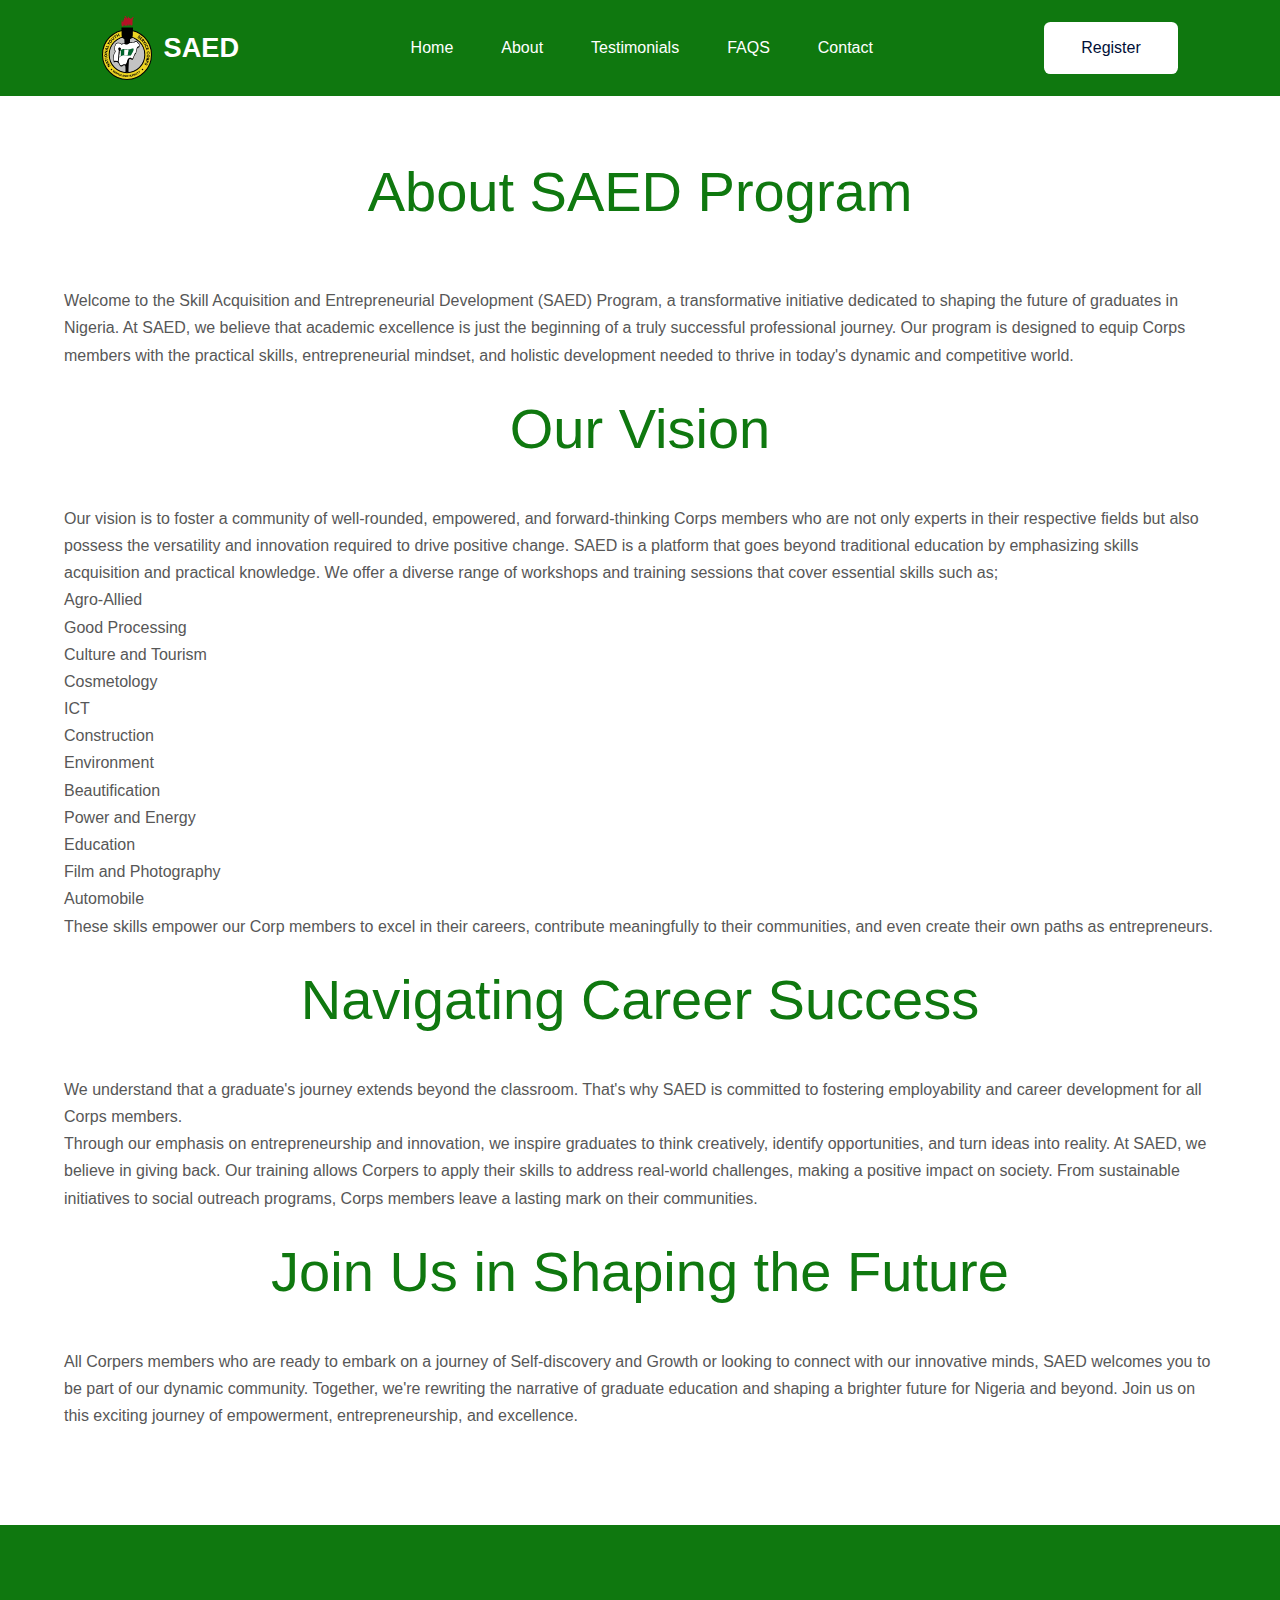
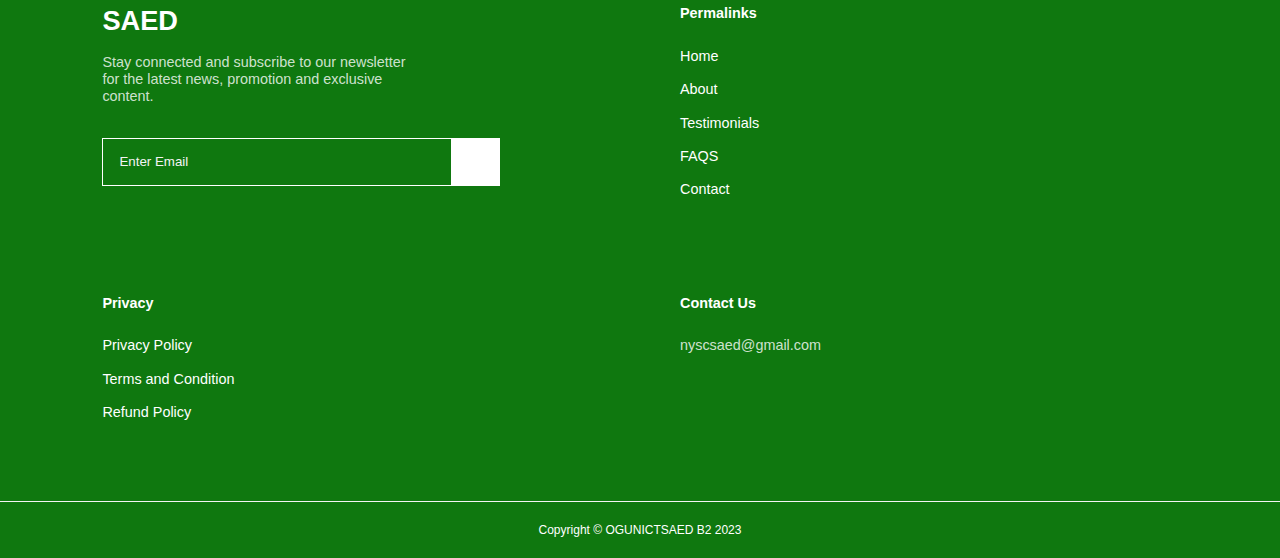
<file: about.html>
<!DOCTYPE html>
<html lang="en">
<head>
    <meta charset="UTF-8">
    <meta name="viewport" content="width=device-width, initial-scale=1.0">
    <title>About Page</title>
    <link rel="stylesheet" href="style.css">
    <link rel="stylesheet" href="about.css">
</head>
<body>
    <nav>
        <div class="container nav__container">
         <a href="index.html" class="nav__logo" >
             
             <img src="nysclogo.svg" alt="" class="nysclogo">
             
             <h3>SAED</h3></a>
         <ul class="nav__items">
             <li><a href="index.html">Home</a></li>
             <li><a href="index.html#about">About</a></li>
             <li><a href="index.html#testimonials">Testimonials</a></li>
             <li><a href="index.html#faqs">FAQS</a></li>
             <li><a href="contact.html">Contact</a></li>
         </ul>
 
 
        
 
         <div class="nav__signin-signup">
 
             <a href="/Register.html" class="btn">Register</a>
         </div>
 
 
         <button id="menu-btn"><i class="uil uil-bars"></i></button>
         <button id="close-btn"><i class="uil uil-multiply"></i></button>
        </div> 
     </nav>
    <section class="about-main">
        <div class="about-content">
        <h1 class="about__title">About SAED Program</h1>
        <p>Welcome to the Skill Acquisition and Entrepreneurial Development (SAED) Program, a transformative initiative dedicated to shaping the future of graduates in Nigeria.
        At SAED, we believe that academic excellence is just the beginning of a truly successful professional journey. 
        Our program is designed to equip Corps members  with the practical skills, entrepreneurial mindset, and holistic development needed to thrive in today's dynamic and competitive world.</p>
        
        <h2 class="about__title">Our Vision</h2>
        <p>Our vision is to foster a community of well-rounded, empowered, and forward-thinking Corps members who are not only experts in their respective fields but also possess the versatility and innovation required to drive positive change.
        SAED is a platform that goes beyond traditional education by emphasizing skills acquisition and practical knowledge. 
        We offer a diverse range of workshops and training sessions that cover essential skills such as;
        <ul style="">
         <li >Agro-Allied</li>
        <li>Good Processing</li>
        <li>Culture and Tourism</li>
        <li>Cosmetology</li>
        <li>ICT</li>
        <li>Construction</li>
        <li>Environment</li>
        <li>Beautification</li>
        <li>Power and Energy</li>
        <li>Education</li>
        <li>Film and Photography</li>
        <li>Automobile</li>
        </ul>
        
        These skills empower our Corp members to excel in their careers, contribute meaningfully to their communities, and even create their own paths as entrepreneurs.</p>
        <h2 class="about__title">Navigating Career Success</h2>
        <p>We understand that a graduate's journey extends beyond the classroom. That's why SAED is committed to fostering employability and career development for all Corps members.
        <br>
        Through our emphasis on entrepreneurship and innovation, we inspire graduates to think creatively, identify opportunities, and turn ideas into reality. 
        At SAED, we believe in giving back. 
        Our training allows Corpers to apply their skills to address real-world challenges, making a positive impact on society. From sustainable initiatives to social outreach programs, Corps members leave a lasting mark on their communities.</p>
        
        <h2 class="about__title">Join Us in Shaping the Future</h2>
        <p>All Corpers members who are ready to embark on a journey of Self-discovery and Growth or looking to connect with our innovative minds, SAED welcomes you to be part of our dynamic community.
        Together, we're rewriting the narrative of graduate education and shaping a brighter future for Nigeria and beyond.
        Join us on this exciting journey of empowerment, entrepreneurship, and excellence.</p>
    </div>
        </section>

        <footer>
            <div class="container footer__container">
                    <div class="footer__1">
                            <a href="index.html" class="footer__logo"><h3>SAED</h3></a>
           
                        <p>Stay connected and subscribe to our newsletter for the latest news, promotion and exclusive content.</p>
                        <div class="footer__subscribe">
                            <input type="emal" placeholder="Enter Email" required>
                            <button type="submit"><i class="uil uil-arrow-right"></i></button>
                        </div>
                    </div>
                    <div class="footer__2">
                        <h4>Permalinks</h4>
                        <ul class="permalinks">
                            <li><a href="index.html">Home</a></li>
                            <li><a href="#about">About</a></li>
                            <li><a href="#testimonials">Testimonials</a></li>
                            <li><a href="#faqs">FAQS</a></li>
                            <li><a href="contact.html">Contact</a></li>
                        </ul>
                    </div>
                    <div class="footer__3">
                        <h4>Privacy</h4>
                        <ul class="privacy">
                            <li><a href="#">Privacy Policy</a></li>
                            <li><a href="#">Terms and Condition </a></li>
                            <li><a href="#">Refund Policy</a></li>
                        </ul>
                    </div>
                    <div class="footer__4">
                        <h4>Contact Us</h4>
                        <p>nyscsaed@gmail.com</p>
                        <ul class="footer__socials">
                            <li><a href="#"><i class="uil uil-facebook-f"></i></a></li>

                            <li><a href="#"><i class="uil uil-instagram-alt"></i></a></li>

                            <li><a href="#"><i class="uil uil-twitter"></i></a></li>

                             <li><a href="#"><i class="uil uil-linkedin-alt"></i></a></li>
                        </ul>
                    </div>
                </div>
                 <div class="copyright">
                        <small>Copyright &copy; OGUNICTSAED B2 2023</small>
                    </div>
              </footer>
        
</body>
</html>
</file>
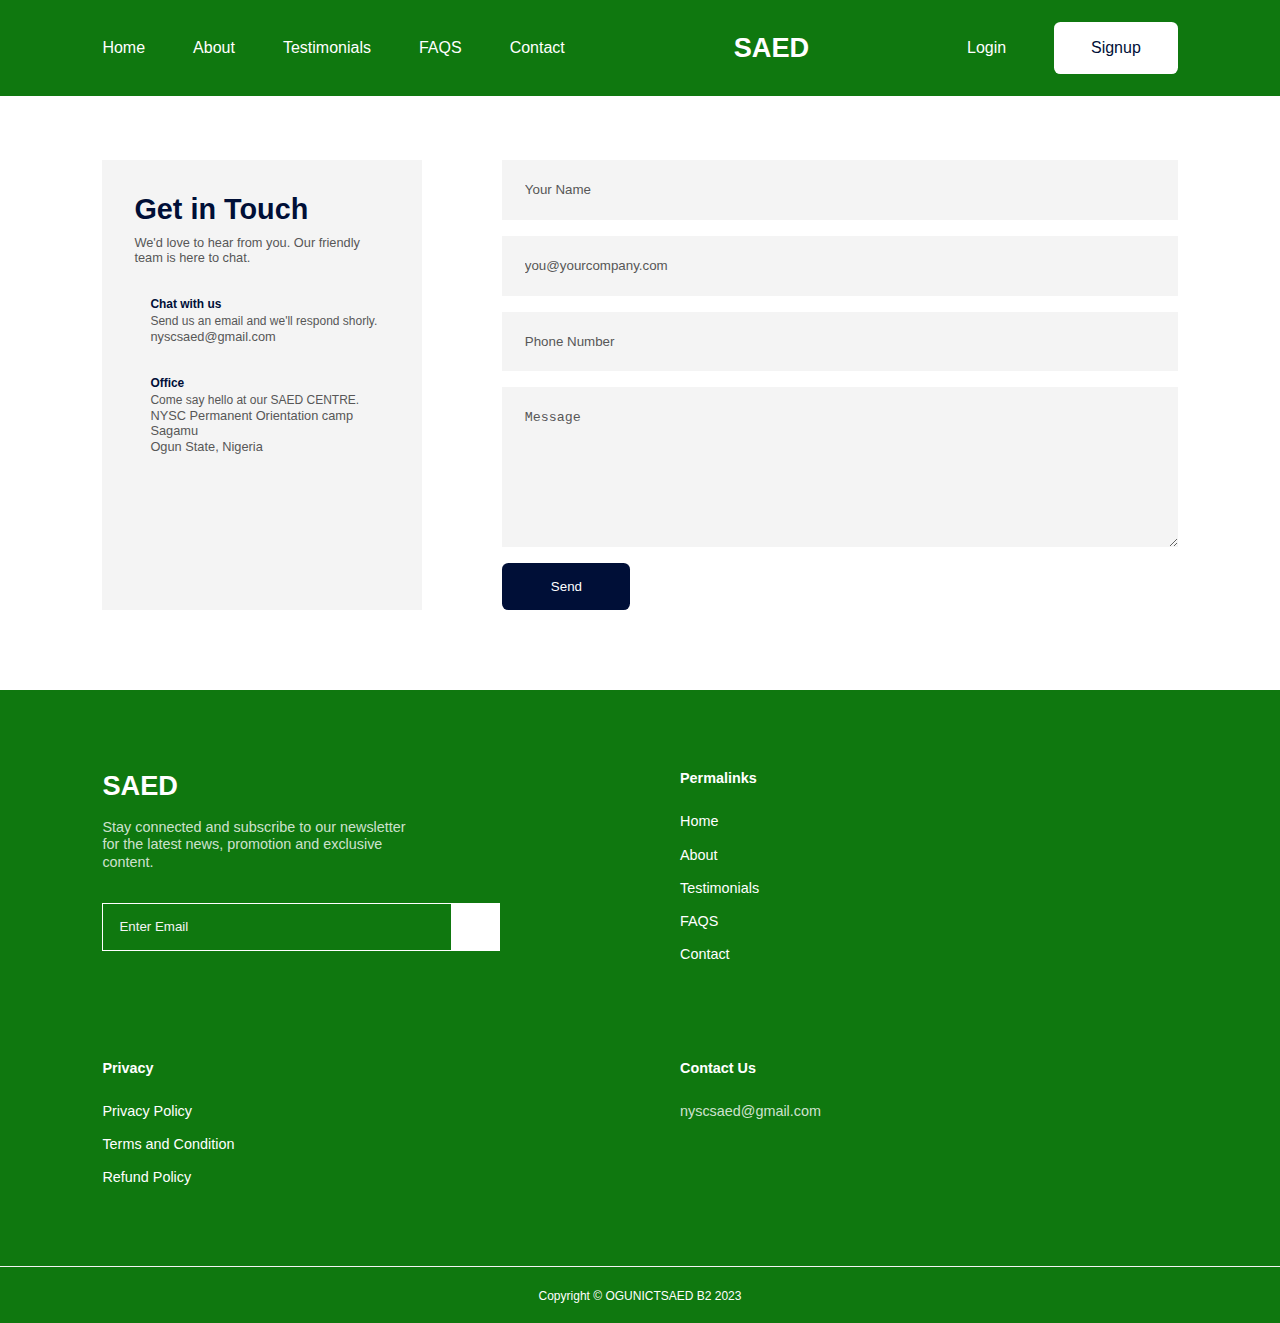
<file: contact.html>
<!DOCTYPE html>
<html lang="en">
<head>
    <meta charset="UTF-8">
    <meta http-equiv="X-UA-Compatible" content="IE=edge">
    <meta name="viewport" content="width=device-width, initial-scale
    =1.0">
    <title>Website </title>
    <link rel="stylesheet" href="style.css">
    <link rel="stylesheet" href="contact.css">
    <link rel="stylesheet" href="https://unicons.iconscount.com/release/v2.1.6/css/unicons.com">
   

    <!-- iconscount cdn -->
    <link rel="stylesheet" ... href="https://unicons.iconscout.com/release/v4.0.0/css/line.css">
    
</head>
<body>
    <nav>
       <div class="container nav__container">
        <ul class="nav__items">
            <li><a href="index.html">Home</a></li>
            <li><a href="index.html#about">About</a></li>
            <li><a href="index.html#testimonials">Testimonials</a></li>
            <li><a href="index.html#faqs">FAQS</a></li>
            <li><a href="contact.html">Contact</a></li>
        </ul>
        


        <a href="index.html" class="nav__logo" > <h3>SAED</h3></a>

        <div class="nav__signin-signup">
            <a href="#">Login</a>
            <a href="#" class="btn">Signup</a>
        </div>


        <button id="menu-btn"><i class="uil uil-bars"></i></button>
        <button id="close-btn"><i class="uil uil-multiply"></i></button>
       </div> 
    </nav>

    <!--=================================== END OF NAVBAR ======================================  -->


        <div id="contact">
            <div class="container">
                <aside>
                    <h4>Get in Touch</h4>
                    <p>We'd love to hear from you. Our friendly team is here to chat.</p>
                    <div class="info">
                        <article>
                        <span class="icon"><i class="uil uil-envelope"></i></span>
                        <div class="details">
                            <h5>Chat with us</h5>
                            <small> Send us an email and we'll respond shorly.</small>
                            <p>nyscsaed@gmail.com</p>
                        </div>
                        </article>
                        <article>
                        <span class="icon"><i class="uil uil-map-marker"></i></span>
                        <div class="details">
                            <h5>Office</h5>
                            <small> Come say hello at our SAED CENTRE.</small>
                            <p>NYSC Permanent Orientation camp Sagamu</p>
                            <p>Ogun State, Nigeria</p>
                        </div>
                        </article>
                       
                    </div>
                </aside>


                <form action="#" method="POST">
                    <input type="text" name="Name" placeholder="Your Name"  required>
                    <input type="emial" name="Email Address" placeholder="you@yourcompany.com" required>
                    <input type="number" name="Phone Number" placeholder="Phone Number" required>
                    <textarea name="Message"  rows="10" placeholder="Message" required></textarea>
                    <button type="submit" class="btn">Send</button>
                </form>
            </div>
        </div>






        <footer>
            <div class="container footer__container">
                    <div class="footer__1">
                            <a href="index.html" class="footer__logo"><h3>SAED</h3></a>
           
                        <p>Stay connected and subscribe to our newsletter for the latest news, promotion and exclusive content.</p>
                        <div class="footer__subscribe">
                            <input type="emal" placeholder="Enter Email" required>
                            <button type="submit"><i class="uil uil-arrow-right"></i></button>
                        </div>
                    </div>
                    <div class="footer__2">
                        <h4>Permalinks</h4>
                        <ul class="permalinks">
                            <li><a href="index.html">Home</a></li>
                            <li><a href="#about">About</a></li>
                            <li><a href="#testimonials">Testimonials</a></li>
                            <li><a href="#faqs">FAQS</a></li>
                            <li><a href="contact.html">Contact</a></li>
                        </ul>
                    </div>
                    <div class="footer__3">
                        <h4>Privacy</h4>
                        <ul class="privacy">
                            <li><a href="#">Privacy Policy</a></li>
                            <li><a href="#">Terms and Condition </a></li>
                            <li><a href="#">Refund Policy</a></li>
                        </ul>
                    </div>
                    <div class="footer__4">
                        <h4>Contact Us</h4>
                        <p>nyscsaed@gmail.com</p>
                        <ul class="footer__socials">
                            <li><a href="#"><i class="uil uil-facebook-f"></i></a></li>

                            <li><a href="#"><i class="uil uil-instagram-alt"></i></a></li>

                            <li><a href="#"><i class="uil uil-twitter"></i></a></li>

                             <li><a href="#"><i class="uil uil-linkedin-alt"></i></a></li>
                        </ul>
                    </div>
                </div>
                 <div class="copyright">
                        <small>Copyright &copy; OGUNICTSAED B2 2023</small>
                    </div>
              </footer>

      <script src="./main.js"></script>
</body>
</html>
</file>
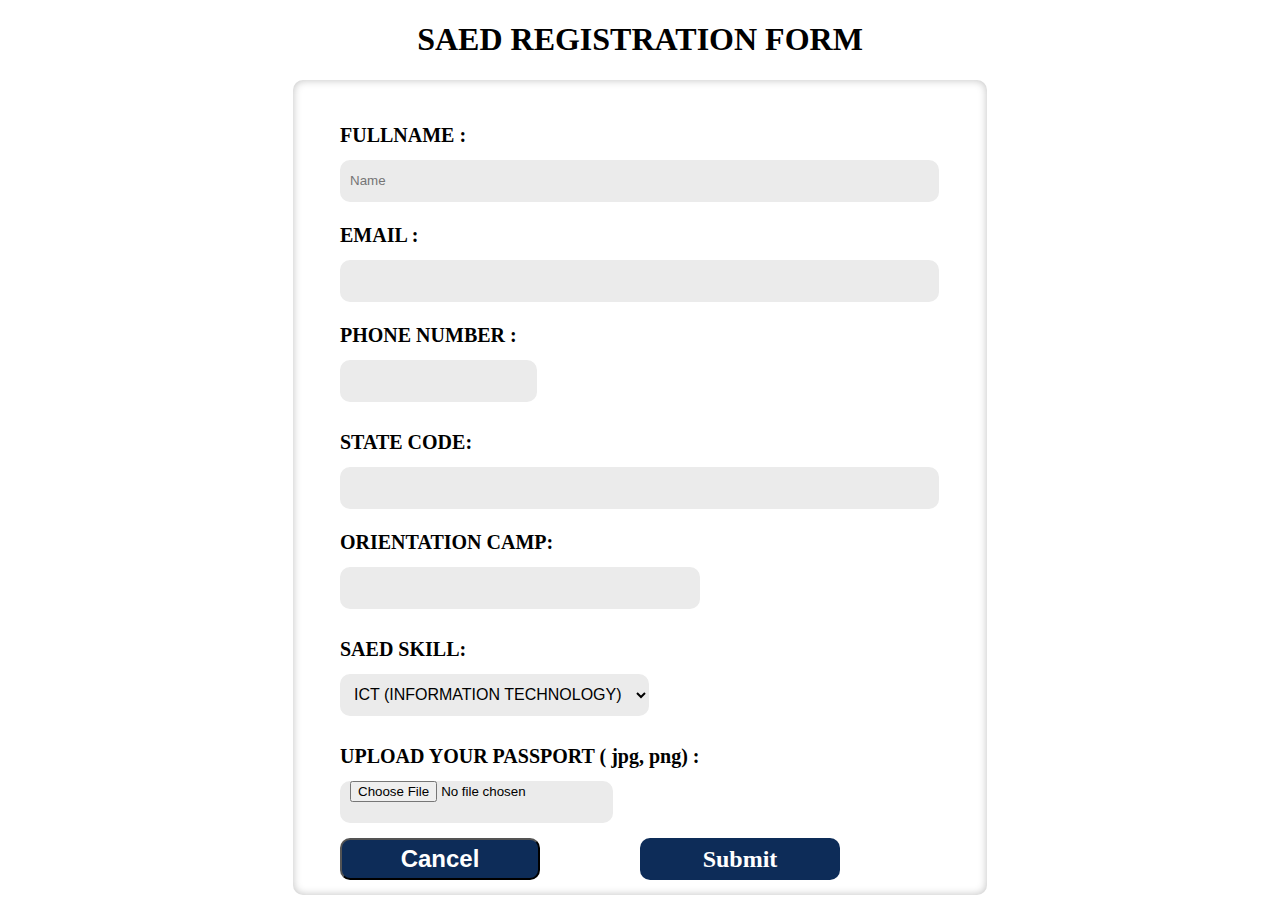
<file: Register.html>
<!DOCTYPE html>
<html lang="en">

<head>
    <meta charset="UTF-8">
    <meta http-equiv="X-UA-Compatible" content="IE=edge">
    <meta name="viewport" content="width=device-width, initial-scale=1.0">
    <link rel="stylesheet" href="Register.css">
    <title>School Form</title>
</head>

<body>
    <div class="form main">
    <div class="form-head">
        <h1>SAED REGISTRATION FORM</h1>
    </div>
    <div class="background-info">
        
        <div class="content">
            <form >
                <!-- School Name -->
                <div class="full-name">
                    <span class="info"> FULLNAME :</span>
                    <div>
                        <input type="text" name="name" id="name" placeholder="Name" required>
                    </div>
                </div>

                <!-- Contract Person -->
                <div class="full-name">
                    <span class="info">EMAIL :</span>
                    <div>
                        <input type="text" id="contractPerson" name="contractPerson" required>
                    </div>
                </div>

                <!-- Phone Number -->
                <div class="phone">
                    <span class="info">PHONE NUMBER :</span>
                    <input type="number" id="phoneNumber" name="phoneNumber" required>
                </div>
                
                <div class="full-name">
                    <span class="info">STATE CODE:</span>
                    <div>
                        <input type="text" id="owner" name="owner" required>
                    </div>
                </div>

                

                <!-- Contract Date & Renewal Date -->
                <div class="birth-gen">
                    <div class="date-of-birth">
                        <span class="info">ORIENTATION CAMP:</span>
                        <label>
                            <input type="text" id="contractDate" name="contractDate" required>
                        </label>
                    </div>
                   
                </div>

                <!-- Managed By -->
                <div class="full-name">
                    <span class="info">SAED SKILL:</span>
                    <select>
                        <option value="ict">ICT (INFORMATION TECHNOLOGY)</option>
                        <option value="ict">AGRO-ALLIED</option>
                        <option value="ict">FOREX TRADING</option>
                        <option value="ict">FOOD PROCESSING</option>
                        <option value="ict">COSMETOLOGY</option>
                        <option value="ict">CULTURE & TOURISM</option>
                        <option value="ict">CONSTRUCTION</option>
                        <option value="ict">AUTOMOBILE</option>
                        <option value="ict">FILM & PHOTOGRAPHY</option>
                        <option value="ict">POWER AND ENERGY</option>
                        
                    </select>
                </div>

               
               

                


                <!-- Avatar -->
                <div class="full-name">
                <span class="info">UPLOAD YOUR PASSPORT ( jpg, png) :</span>
                <input type="file" id="info" name="info accept="image/*" required>
            </div>
                <!-- Options -->
               

                <!-- Submit & Cancel -->
                <div class="skip-next">
                    <a href="/">
                        <button type="button">Cancel</button>
                    </a>
                  <a href="/Submit.html" class="SUB">Submit</a>
                </div>
            </form>
        </div>
    </div>
</div>
</body>

</html>
</file>
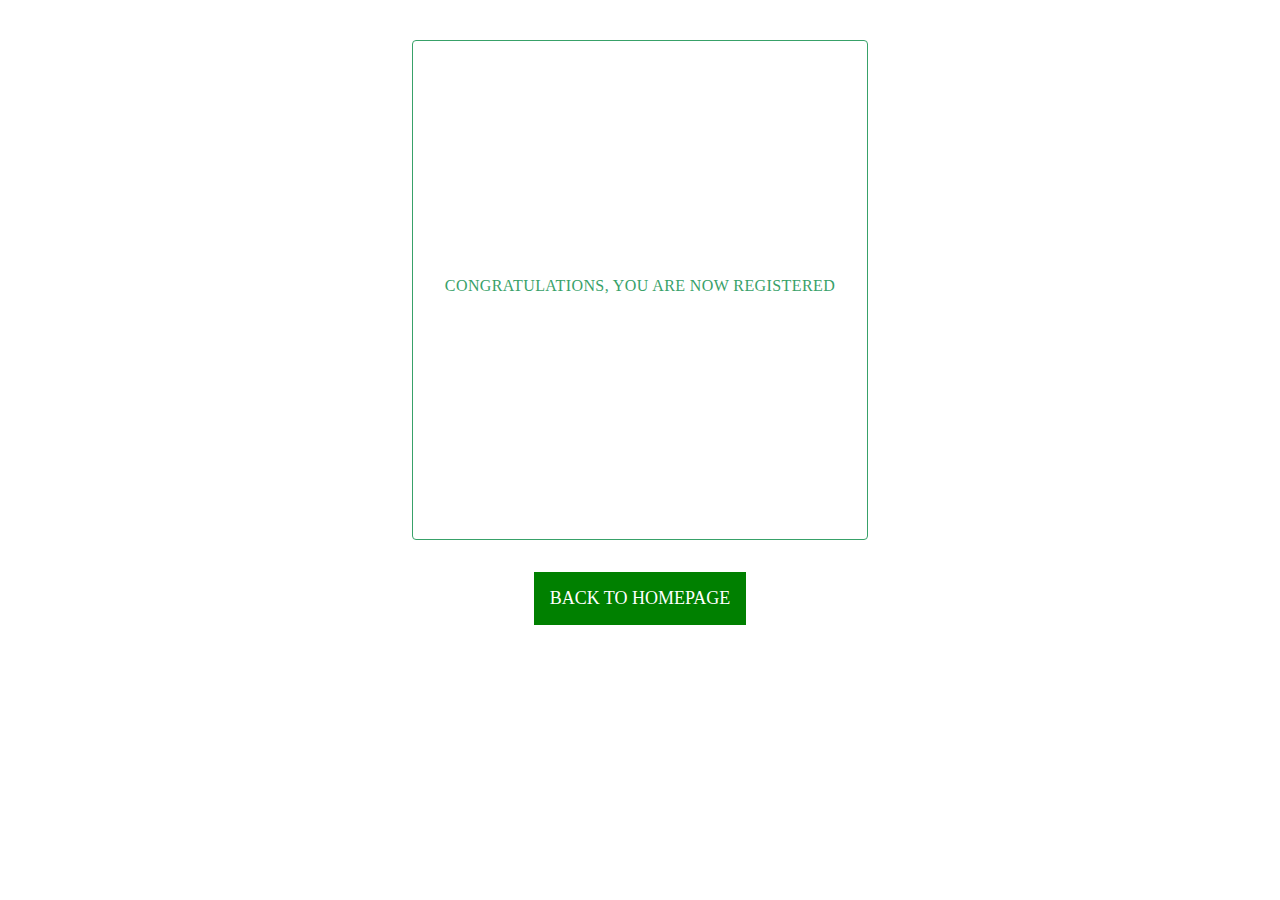
<file: Submit.html>
<!DOCTYPE html>
<html lang="en">
<head>
    <meta charset="UTF-8">
    <meta name="viewport" content="width=device-width, initial-scale=1.0">
    <title>Document</title>
    <link rel="stylesheet" href="Submit.css">
</head>
<body>
    <div class="flex-container">
        <div class="message-container">
            <div class="text-container">
                <p>CONGRATULATIONS, YOU ARE NOW REGISTERED</p>
            </div>
        </div>
    </div>
    
    <div class="link-container">
        <div class="inner-link-container">
            <a href="/index.html" class="donate-link">BACK TO HOMEPAGE</a>
            
        </div>
    </div>
    
</body>
</html>
</file>
<file: style.css>
:root {
    /* --color-primary: #1e5afa; */
    --color-primary: #0f780f; 
    --color-primary-variant: rgba(0, 240, 76, 0.735);
    --color-primary-variant-2: rgba(9, 219, 75, 0.735);
    --color-white: #fff;
    --color-light: #f4f4f4;
    --color-black: #000f37;
    --color-dark: #575757;


    --bottom-section-padding: 6rem;
    --bottom-section-padding-mobile: 8rem;


    --transition: all 400ms ease;




    --container-width: 84%;
    --container-width-tablet: 90%;
    --container-width-phone: 94%;


}


* {
    margin: 0; 
    padding: 0;
    outline: 0;
    border: 0;
    box-sizing: border-box;
    text-decoration: none;
    list-style: none;
}

html {
    scroll-behavior: smooth;

}

body {
    font-family: "Poppins", sans-serif;
    color: var(--color-dark);
    line-height: 1.2;
    background: var(--color-white);
}

.container {
    width: var(--container-width);
    margin:0 auto;
}

h1 {
  font-size: 5.6rem;  
  color: var(--color-black);
}

h2 {
   font-size: 3rem; 
   font-weight: 500;
   line-height: 1;

}

h3 {
    font-size: 2rem;
    font-weight: 600;

}

.lead {
width: 63%;
font-size: 1.1rem;
font-weight: 400;
line-height: 1.5;
margin: 1.5rem auto 1rem;
}

a {
    color: var(--color-white);
    font-weight: 300;
}


img {
    width: 100%;

}


.btn {
    display: inline-block;
    padding: 1rem 2.3rem ;
    background: var(--color-white);
    color: var(--color-black);
    font-weight: 500;
    border-radius: 0.4rem;
}

.get-started{

    display: flex;
    justify-content: center;
}


.btn-primary {
    background: var(--color-black);
    color: var(--color-white);
    transition: all 300ms ease;
    border: 1px solid transparent;
    
}
.btn-primary:hover {
background: var(--color-white);
color: var(--color-black);
border-color: var(--color-black);
}

.avatar {
    width: 2.2rem;
    height: 2.2rem;
    border-radius: 50%;
    overflow: hidden;
}

section {
    max-width: 100vw;
    padding-bottom: var(--bottom-section-padding) ;
}


/* ========================================NAVBAR====================================== */
nav {
     width: 100vw;
     height: 6rem;
     display: grid;
     place-items: center;
     position: fixed;
     top: 0;
     left: 0;
     z-index: 2;
     background: #0f780f;
}

.window-scroll {
    background: var(--color-primary);
    border-bottom: 1px solid var(--color-white);
    box-shadow: 0 0.3rem 1rem var(--color-primary-variant);
}


.nysclogo{
    width: 50px;
    display: flex;
    justify-content: center;
    align-items: center;
}
.nav__container {
    display: flex;
    
    justify-content: space-between;
    align-items: center;
}

nav button {
    display: none;
}

.nav__items {
    display: flex;
    gap: 3rem;
}



.nav__signin-signup{
display: flex;
align-items: center;
gap: 3rem;
}

.nav__logo{
    display: flex;
   
    justify-content: center;
    align-items: center;
    
}

.mob-view{
    display: hidden;
}
.nav__logo h3 {
    font-size: 1.7rem;
    padding-left: 0.7rem;
}

header {
    background: linear-gradient(rgba(0, 0, 0, 0.6), rgba(0, 0, 0, 0.6)),
     url('saedcorp.jpg') no-repeat ;
     background-size: cover;
    
    
    max-width: 100vw;
    height: 100%;
    margin-top: 6rem;
    text-align: center;
   
    overflow-x: hidden;
    }
    
    
    .header__title {
        padding-top: 12rem;
        color: var(--color-white);
        font-size: 4.5rem;
    }
    
    header p {
        color: rgba(255, 255, 255, 0.8);
        margin-bottom: 0;
    }
    
    .header__image {
        width: 92%;
        margin: 0 auto;
    }
    
    .cta {
        display: flex;
        justify-content: center;
        gap: 2rem;
        padding-bottom: 5rem;
    }
    
    .cta a {
        display: flex;
        align-items: center;
        gap: 1rem;
        text-align: left;
        font-weight: 400;
        background: #000;
        border-radius: 0.7rem;
        padding: 0.8rem 1.6rem;
    }
    
    .cta .logo {
        width: 2rem;
    }
    
    .cta a h4 {
        font-weight: 500;
        font-size: 1.2rem;
    }
    
    .header__socials {
        position: absolute;
        left: 3%;
        top: 38%;
        display: flex;
        flex-direction: column;
        gap: 1.5rem;
        font-size: 1.2rem;
    }
    
    .header__decorator-1 {
        position: absolute;
    }
    .header__decorator-2 {
        position: absolute;
        right: 0;
        margin-top: -24rem;
    }
    
    
    
    
    
    #marquee p{
        width: fit-content;
        margin-top: 1rem;
        height: 50px;
        white-space: nowrap;
        font-size: 30px;
    }
    
    #marquee  p{
        animation: marquee 30s none linear infinite;
    }
    @keyframes marquee {
        from {
            transform: translateX(100%);
        }
    
        to {
            transform: translateX(-100%); 
        }
    }
    
 .about__image{
   
    height: 100%;
 }
   
    .about__title {
        text-align: center;
        margin-bottom: 3rem;
        margin-top: 2rem;
    }

    .about__title {

        font-size: 3.5rem;
    }
    
    .about__article {
        display: grid;
        grid-template-columns: 1fr 1fr;
        gap: 5rem;
        align-items: center;
        margin-top: 3rem;
    }
    
    .about__article-title {
        color: var(--color-black);
        margin-bottom: 1.5rem;
        
        font-size: 2rem;
        
    }
    
    
    .about__content p {
        text-align: justify;
        line-height: 1.5rem;
    }
    
    
    .about__article .btn {
        margin-top: 2.4rem;
    }


    
#client {
    text-align: center;
   
}

.clients__container {
    display: grid;
    grid-template-columns: repeat(3, 1fr);
    gap: 2rem;
    justify-content: center;
}


.clients__container div {
    background: var(--color-light);
    display: grid;
    place-items: center;
    height: 10rem;
  
    transition: all 300ms ease;
}

.clients__container img {
    width: 7rem;
    display: flex;
    align-items: center;
    object-fit: cover;
    justify-content: center;
}

.clients__container div:hover {
    background: var(--color-white);
}

.testimonials__container {
    margin-top: 5rem;
    overflow-x: hidden;
    position: relative;
    margin-bottom: 5rem;
}

.testimonial {
    padding-top: 2rem;
    width: 20rem;
    border-radius: 1rem;
    overflow: hidden;
    
}

.testimonial__title {
    text-align: center;
}

.avatar {
    width: 6rem;
    height: 6rem;
    border-radius: 50%;
    overflow: hidden;
    margin: 0 auto 1rem;
    border: 0.5rem solid var(--color-primary);
}

.testimonial__info {
    text-align: center;
}

.testimonial__body {
    background: var(--color-primary-variant-2);
    padding: 2rem;
    margin-top: 3rem;
    position: relative;
    text-align: justify;
}


.testimonial__body::before {
    content: "";
    display: block;
    background: linear-gradient(-20deg, transparent, var(--color-primary-variant), var(--color-primary-variant), var(--color-primary-variant));
    height: 3rem;
    width: 3rem;
    position: absolute;
    left: 45%;
    top: -1.5rem;
    transform: rotate(45deg);
}

.swiper-wrapper {
    margin-bottom: 5rem;
}
.swiper-pagination-bullet {
   background: var(--color-primary);
}
.box, .timeTick {
    display: none;
}
    

#faq {
    background: var(--color-primary);
    box-shadow: inset 0 0 3rem rgba(0, 0, 0, 0.5);
}
#faqs h1 {
    text-align: center;
    margin-bottom: 4rem;
}


.faqs__container {
    display: grid;
    grid-template-columns: 1fr 1fr;
    gap: 1rem;
}

.faq {
    background: var(--color-bg1);
    padding: 2rem;
    display: flex;
    gap: 1rem;
    border: 1px solid #ddd;
    cursor: pointer;
    height: fit-content; 
}

.faq:hover {
    border-color: var(--colorp-bg1);
    color: var(--color-primary);
}

.faq__icon i {
    font-size: 1.4rem;
    font-weight: 200;
}

.faq__question {
font-size: 1.2rem;
font-weight: 500;
}

.faq__answer {
    margin-top: 1rem;
    display: none;
    text-align: justify;
}


.faq.open {
    border-color: var(--color-b1);
    color: var(--colorp-primary);
    box-shadow: 0 2rem 2rem var(--color-bg1);
    z-index: 1;
}

.faq.open .faq__answer {
    display: block;
    
}

.subscribe__container {
    background: var(--color-primary);
    color: var(--color-white);
    display: flex;
    align-items: center;
    flex-direction: column;
    padding: 4rem;
   
    border-radius: 2rem;
}

.subscribe__text p {
    margin-top: 1.4rem;
    width: 80%;
    padding-bottom: 5rem;
}

footer {
    background: var(--color-primary);
    padding-top: 5rem;
    font-size: 0.9rem;
    color: rgba(255, 255, 255, 0.8);
}

.footer__container {
    display: grid;
    grid-template-columns: repeat(4, 1fr);
    justify-content: space-between;
    gap: 5rem;
}

.footer__container > div h4 {
    margin-bottom: 1.6rem;
    color: var(--color-white);
}

.footer__logo h3 {
    font-size: 1.7rem;
}


.footer__1 p {
    margin: 1rem 0 2rem;
    width: 20rem;
}

.footer__subscribe {
    background: transparent;
    border: 1px solid var(--color-white);
    display: flex;
    align-items: center;
    justify-content: space-between;
    height: 3rem;
    width: 80%;
}


.footer__subscribe input {
    background: transparent;
    color: var(--color-white);
    margin-left: 1rem;
}


.footer__subscribe input::placeholder {
    color: var(--color-light);
}

.footer__subscribe button {
    background: var(--color-white);
    color: var(--color-black);
    transition: all 300ms ease;
    width: 3rem;
    height: 100%;
    font-size: 1.2rem;
}

.footer__subscribe button:hover {
    background: var(--color-light);
    color: var(--color-primary);
    cursor: pointer;
}


footer ul li {
    margin-bottom: 1rem;
}


footer ul li a:hover {
    color: var(--color-white);
    text-decoration: underline;
}

.footer__4 p {
    margin-bottom: 1.6rem;
}

.footer__socials {
    display: flex;
    gap: 1rem;
    font-size: 1.4rem;
}

.copyright {
    text-align: center;
    margin-top: 4rem;
    padding: 1.2rem;
    color: var(--color-white);
    border-top: 1px solid var(--color-light);
}


/* ========================================MEDIA QUERIES (Tablets====================================== */
@media screen and (max-width: 1024px) {
    .container {
        width: var(--container-width-tablet);
    }
h1 {
    font-size: 4.2rem;
}
h2{
    font-size: 2rem;
}
h3 {
    font-size: 1.9rem;
}

.lead {
    width: 72%;
    margin-bottom: 3rem;
}

section  {
    padding-bottom: var(--bottom-section-padding-mobile );
}

/* ========================================NAVBAR====================================== */
nav {
    background: var(--color-primary);
}

.nav__container {
    position: relative;
    width: 100vw;
}

.nav__logo {
    margin-left: 2rem;
    position: relative;
}

.nav__items {
    position: fixed;
    top: 6rem;
    right: 0;
    background: var(--color-white);
    height: max-content;
    width: 18rem;
    box-shadow: -2rem 2rem 3rem rgba(0, 0, 0, 0.2);
    flex-direction: column;
    gap: 0;
    z-index: 3;
    display: none;
}

.nav__items li {
    width: 100%;
    height: 6rem;
}

.nav__items li a {
    color: var(--color-black);
    width: 100%;
    height: 100%;
    display: flex;
    padding-left: 3rem;
    align-items: center;
    transition: all 400ms ease;
}


.nav__items li a:hover {
    background: var(--color-primary);
    color: var(--color-white);
}

.nav__logo {
    position: relative;
    left: 0;
    transform: translate(0);
}

.nav__signin-signup {
    display: none;
}

nav button {
    display: inline-block;
    margin-left: 1.4rem;
    background: transparent;
    color: var(--color-white);
    cursor: pointer;
}

}
nav button#close-btn {
    display: none;
}
nav button i {
    font-size: 2.4rem;
}



/* ========================================HEADER====================================== */



/* ========================================ABOUT====================================== */
#about {
    margin-top: 7rem;
}

.about__article {
    margin-top: 0 auto;
}
/* ========================================CLIENT====================================== */
.clients__container {
    gap: 1rem;
  
}

/* ========================================TESTIMONIALS====================================== */


/* ========================================DOWNLOAD APP====================================== */
#downloadApp {
    text-align: center;
}

#downloadApp .cta {
    flex-direction: column;
    gap: 1rem;
    margin: 0 auto;
}

/* ======================================== SUBSCRIBE ====================================== */
.subscribe__container {
    flex-direction: column;
    height: auto;
    gap: 5rem;
    padding: 3rem;
    font-size: 1.2rem;
}

.subscribe__container p {
    width: 94%;
}

/* ======================================== FOOTER ====================================== */
.footer__container {
    grid-template-columns: 1fr 1fr;
}





/* ========================================MEDIA QUERIES (Tablets====================================== */
@media screen and (max-width: 600px) {
html {
    font-size: 14px;
}

h1 {
    font-size: 3rem;
}
h2 {
    font-size: 1.8rem;
}
h3 {
    font-size: 1.4rem;
}

.lead {
    width: var(--container-width-phone);
}


/* ======================================== NAVBAR ====================================== */
.nav__logo {
    margin-left: 1rem;
}

.nav__items li a {
justify-content: center;
padding: 0;
}

/* ======================================== HEADER ====================================== */
.header__title {
    padding-top: 11rem;
    font-size: 2rem;
}

.cta {
    flex-direction: column;
    align-items: center;
    gap: 1rem;
}

.header__socials {
    display: none;
}

#marquee p {
    font-size: 1rem;
}

/* ======================================== ABOUT ====================================== */
.about__article {
    grid-template-columns: 1fr;
    margin-top: 5rem;
    text-align: center;
    gap: 0;
    
}

.about__article-title{
    margin-top: 4rem;
}

.about__article:nth-child(2) .about__image {
    grid-row: 1;
}

/* ======================================== CLIENT ====================================== */
.clients__container {
    grid-template-columns: 1fr 1fr;
    gap: 8px;
}

/* ======================================== FAQS ====================================== */
.faqs__container {
    grid-template-columns: 1fr;
    gap: 8px;
}

/* ======================================== TESTIMONIAL ====================================== */
.testimonial {
    padding: 1.2rem;
}

/* ======================================== SUBSCRIBE ====================================== */
.downloadApp__container {
    grid-template-columns: 1fr;
    margin-left: 0;
}
/* ======================================== FOOTER ====================================== */
.footer__container {
    grid-template-columns: 1fr;
    text-align: center;
    gap: 2rem;
}

.footer__1 {
    width: var(--container-width-phone);
}

.footer__1 p {
    width: var(--container-width-phone);
    margin: 0 auto 3rem;
}

.footer__subscribe {
    display: none;
}

.footer__socials {
   justify-content: center;
}
}

.mob-view {
    display: none;
}

/* Show mob-view class in mobile view */
@media (max-width: 768px) {
    .mob-view {
        display: block;
    }
}
</file>
<file: about.css>
.about-main{
    margin-top: 7rem;
    width: 100%;
    display: flex;
    justify-content: center;
    align-items: center;
    line-height: 1.7;
}

.about-content{
    width: 90%;
}

.about__title {
    display: flex;
    justify-content: center;
    text-align: center;
    font-weight: 400;
    color: var(--color-primary);
}
</file>
<file: contact.css>
nav {
    background: var(--color-primary);
}
#contact{
    padding-top: 10rem;
}

#contact .container {
    display: grid;
    grid-template-columns: 20rem auto;
    gap: 5rem;
    padding-bottom: 5rem;
}

#contact .container aside {
    background: var(--color-light);
    padding: 2rem;
    font-size: 0.9rem;
    color: var(--color-dark);
    
}

#contact .container aside h4 {
    color: var(--color-black);
    font-size: 1.8rem;
    margin-bottom: 0.5rem;
    font-weight: 600;
}

#contact .container aside p {
    font-size: 0.8rem;
}

#contact aside article {
    display: flex;
    gap: 1rem;
    margin-top: 2rem;
}

#contact aside article:last-child {
    margin-bottom: 0;
}

#contact aside article i {
    color: var(--color-black);
    font-size: 1.2rem;
}

#contact aside article h5 {
    font-weight: 600;
    color: var(--color-black);
}

#contact form {
    display: flex;
    flex-direction: column;
    gap: 1rem;
}

#contact form input, #contact textarea {
padding: 1.4rem;
background: var(--color-light);
}

#contact form input::placeholder, #contact  textarea::placeholder{
    color: var(--color-dark);
}

#contact form input:focus, #contact textarea:focus {
    background: var(--color-black);
    color: var(--color-white);
}

#contact textarea {
    height: 10rem;
}

#contact  form button {
    width: 8rem;
    background: var(--color-black);
    color: var(--color-white);
    cursor: pointer;
}


/* ============================MEDIA QUERIES======================= */
@media screen and (max-width: 600px) {
    #contact  .container {
        grid-template-columns: 1fr;
        gap: 2rem;
    }
}
</file>
<file: Register.css>
.form-head{
  
    width: 100%;
    text-align: center;
}

.SUB{
    height: 42px;
    background-color: #0d2c58;
    cursor: pointer;
    display: flex;
    justify-content: center;
    align-items: center;
    border-radius: 10px;
   text-decoration: none;
    margin-right: 100px;
    width: 200px;
    color: #ffffff;
    font-weight: 600;
    font-size: 24px;
    line-height: 20px;
}
   .background-info {
    
    position: relative;
    display: flex;
    flex-direction: column;
    align-items: center;
  }
  
  .background-info .drop-down {
    width: 40px;
    height: 17px;
    position: relative;
    right: 1px;
    top: 1px;
    border-radius: 6px;
    background-color: #ffffff;
    padding: 8px 13px;
  }
  
  .background-info label {
    position: relative;
    display: flex;
  }
  
  .background-info .back {
    margin: 0;
    position: absolute;
    top: -5px;
    right: 200px;
    font-weight: 500;
    font-size: 20px;
    line-height: 23px;
  }
  
  .background-info h1 {
    margin-bottom: 10px;
    position: relative;
    left: -215px;
  }
  
  .background-info .content {
    width: 600px;
    /* height: 823px; */
    background: #ffffff;
    z-index: 2;
    box-shadow: inset 0px 0px 8px rgba(0, 0, 0, 0.25);
    border-radius: 10px;
    padding: 15px 47px 15px;
  }
  
  .background-info input,
  .background-info select {
    border: none;
    outline: none;
    height: 42px;
    padding: 0 10px;
    background-color: #ebebeb;
    border-radius: 10px;
  }
  
  .background-info select {
    /* padding: 0 25px; */
    font-weight: 500;
    font-size: 16px;
    line-height: 19px;
  }
  
  .background-info .info {
    display: block;
    margin-top: 30px;
    margin-bottom: 15px;
    font-weight: 600;
    font-size: 20px;
    line-height: 20px;
  }
  
  .background-info .full-name div {
    height: 35px;
    /* margin-bottom: 15px; */
    box-sizing: border-box;
  }
  
  .background-info .full-name div input {
    width: 96.5%;
    height: 42px;
    background-color: #ebebeb;
    border-radius: 10px;
  }
  
  .background-info .birth-gen {
    display: flex;
    column-gap: 50px;
  }
  
  .background-info .birth-gen .date-of-birth {
    width: 60%;
  }
  
  .background-info .birth-gen .date-of-birth input {
    width: 100%;
    /* padding: 0 10px; */
    /* height: 35px; */
  }
  
  .background-info .birth-gen .gender {
    width: 40%;
  }
  
  .background-info .birth-gen .gender select {
    width: 100%;
  }
  
  .background-info .birth-gen .gender label {
    display: flex;
  }
  
  .background-info .birth-gen .gender .drop-down {
    transform: translateX(-100%);
    position: absolute;
    top: 4px;
    right: -65px;
  }
  
  .background-info .email input {
    width: 100%;
  }
  
  .phone-no {
    width: 100%;
    height: 32px;
    margin-top: 10px;
    border: none;
    border-radius: 5px;
  }
  
  .my-no {
    width: 100%;
    height: 70px;
    background-color: #ebebeb;
  
    display: flex;
    align-items: center;
    column-gap: 19px;
    border-radius: 10px;
  }
  
  .background-info .phone-wrap {
    display: flex;
    column-gap: 28px;
  }
  
  .background-info .phone-wrap .left {
    width: 1px;
    height: 50px;
    background-color: #ebebeb;
    display: flex;
    align-items: center;
    column-gap: 19px;
    border-radius: 10px;
  }
  
  .background-info .phone-wrap .left span {
    margin-left: 22px;
    font-weight: 500;
    font-size: 16px;
    line-height: 19px;
  }
  
  .background-info .phone-wrap .left .flag {
    height: 25px;
    width: 45px;
    border: 1px solid black;
    border-radius: 5px;
  }
  
  .background-info .phone-wrap .left .drop-down {
    right: -2px;
    bottom: 1px;
  }
  
  .background-info .phone-wrap .right {
    width: 57%;
  }
  
  .background-info .phone-wrap .right input {
    width: 100%;
  }
  
  .background-info .nationality select {
    width: 100%;
  }
  
  .background-info .nationality .drop-down {
    position: absolute;
    top: 4px;
    right: 3px;
  }
  
  .background-info .residence select {
    width: 100%;
  }
  
  .background-info .residence .drop-down {
    position: absolute;
    top: 4px;
    right: 3px;
  }
  
  .background-info .state-postal {
    display: flex;
    column-gap: 35px;
  }
  
  .background-info .state-postal .state {
    width: 55%;
  }
  
  .background-info .state-postal .state select {
    width: 100%;
  }
  
  .background-info .state-postal .state .drop-down {
    position: absolute;
    top: 4px;
    right: 3px;
  }
  
  .background-info .state-postal .postal {
    width: 36%;
  }
  
  .background-info .state-postal .postal input {
    width: 100%;
  }
  
  .background-info .skip-next {
    display: flex;
    /* justify-content: space-between; */
    margin-top: 15px;
    align-items: center;
  }
  
  .background-info .skip-next button {
    height: 42px;
    background-color: #0d2c58;
    cursor: pointer;
    border-radius: 10px;
    margin-right: 100px;
    width: 200px;
    color: #ffffff;
    font-weight: 600;
    font-size: 24px;
    line-height: 20px;
  }
  
  .background-info .options {
    display: flex;
    margin-top: 30px;
    margin-bottom: 40px;
    width: 70%;
    justify-content: space-between;
  }
  
  .background-info .options > div {
    display: flex;
    align-items: center;
    font-weight: 600;
    font-size: 24px;
    line-height: 28px;
  }
  
  .background-info .options .radio {
    height: 23px;
    width: 23px;
    border-radius: 50%;
    background-color: #ebebeb;
    cursor: pointer;
    margin-right: 10px;
  }
  
  .background-info .options .radio-color {
    background-color: #0d2c58;
  }
  
  .background-info .skip-next span {
    font-weight: 600;
    font-size: 16px;
    line-height: 19px;
    color: #000000;
  }
  
  .bg-info input {
    background: #ebebeb;
    padding: 0.9rem 2rem;
    cursor: pointer;
    outline: 0;
  }
  
  .bg-info select {
    background: #ebebeb;
    cursor: pointer;
    outline: 0;
  }
  
  /* .background-info */
  input[type="radio"] {
    display: none;
  }
  
  .bg-info .checkbox {
    display: flex;
    align-items: center;
    position: relative;
    cursor: pointer;
    padding: 0 0 0 3rem;
  }
  
  .bg-info .checkbox:before {
    width: 28px;
    height: 28px;
    display: inline-block;
    position: absolute;
    content: "";
    left: 0;
    background: #ebebeb;
    border-radius: 50%;
  }
  
  input[type="radio"]:checked + .checkbox:before {
    background: #0d2c58;
  }
  
  .bg-info fieldset {
    border: 0;
  }
  
  .background-info .under-one {
    position: absolute;
    top: 30px;
    right: 140px;
  }
  
  .background-info .under-two {
    position: absolute;
    bottom: 20px;
    left: 80px;
  }
  
  .SUB
  .avatar-preview {
    margin-top: 20px;
  }
  
  .avatar-preview img {
    max-width: 200px;
    max-height: 100%;
    border-radius: 50%;
    border: 2px solid #007bff;
  }
  
/* Mobile Responsive Styles */
@media (max-width: 768px) {
    
    .background-info .content {
        width: 85%;
        padding: 15px;
    }

    .background-info .back {
        right: 20px;
    }

    .background-info h1 {
        left: 0;
        font-size: 20px;
        text-align: center;
    }

    .background-info .birth-gen, 
    .background-info .state-postal {
        flex-direction: column;
        column-gap: 0;
    }

    .background-info .birth-gen .date-of-birth,
    .background-info .state-postal .state,
    .background-info .state-postal .postal {
        width: 100%;
    }

    .background-info .phone-wrap {
        flex-direction: column;
        column-gap: 0;
    }

    .background-info .phone-wrap .left, 
    .background-info .phone-wrap .right {
        width: 100%;
    }

    .background-info .options {
        flex-direction: column;
        align-items: flex-start;
    }

    .background-info .skip-next {
        flex-direction: column;
        align-items: center;
    }

    .background-info .skip-next button {
        margin-right: 0;
        margin-bottom: 10px;
       
    }

    .background-info .options > div {
        margin-bottom: 10px;
    }

    .SUB {
        margin-right: 0;
      
    }
}
</file>
<file: Submit.css>
.flex-container {
    display: flex;
    align-items: center;
    justify-content: center;
    height: 100%;
    background-color: white;
}

.message-container {
    max-width: 46.875rem; /* max-w-lg = 750px */
    margin-top: 2rem; /* my-8 = 2rem */
    margin-bottom: 2rem; /* my-8 = 2rem */
}

.text-container {
    display: flex;
    align-items: center;
    justify-content: center;
    padding: 1.5rem 2rem; /* px-8 py-6 */
    border: 1px solid #38a169; /* border-emerald-600 */
    color: #38a169; /* text-emerald-600 */
    border-radius: .25rem; /* rounded-sm */
    height: 50vh;
    
}

.text-container p {
    padding-bottom: 0.5rem;
    font-size: 1rem; /* text-base */
    font-weight: 400; /* font-normal */
    letter-spacing: 0.025em; /* tracking-wide */
}

.link-container {
    display: flex;
    flex-direction: column;
    width: 100%;
    text-align: center;
    
}

.inner-link-container {
    display: flex;
    flex: 1;
    background: green;
    align-items: center;
    justify-content: center;
   
    margin: 0 auto;
    padding: 1rem;
}

.donate-link {
    font-size: 1.125rem; /* text-lg */
    font-weight: 500; /* font-medium */
    color: white; /* text-gray-900 */
   
    outline: none;
    text-decoration: none;
}

.external-link-icon {
    /* Represents the FiExternalLink icon. You'll need a different approach if you want to use an actual icon here. */
    height: 1.25rem; /* h-5 */
    width: 1.25rem; /* w-5 */
    background-color: #ccc; /* Placeholder, replace with an actual icon or SVG */
}
</file>
